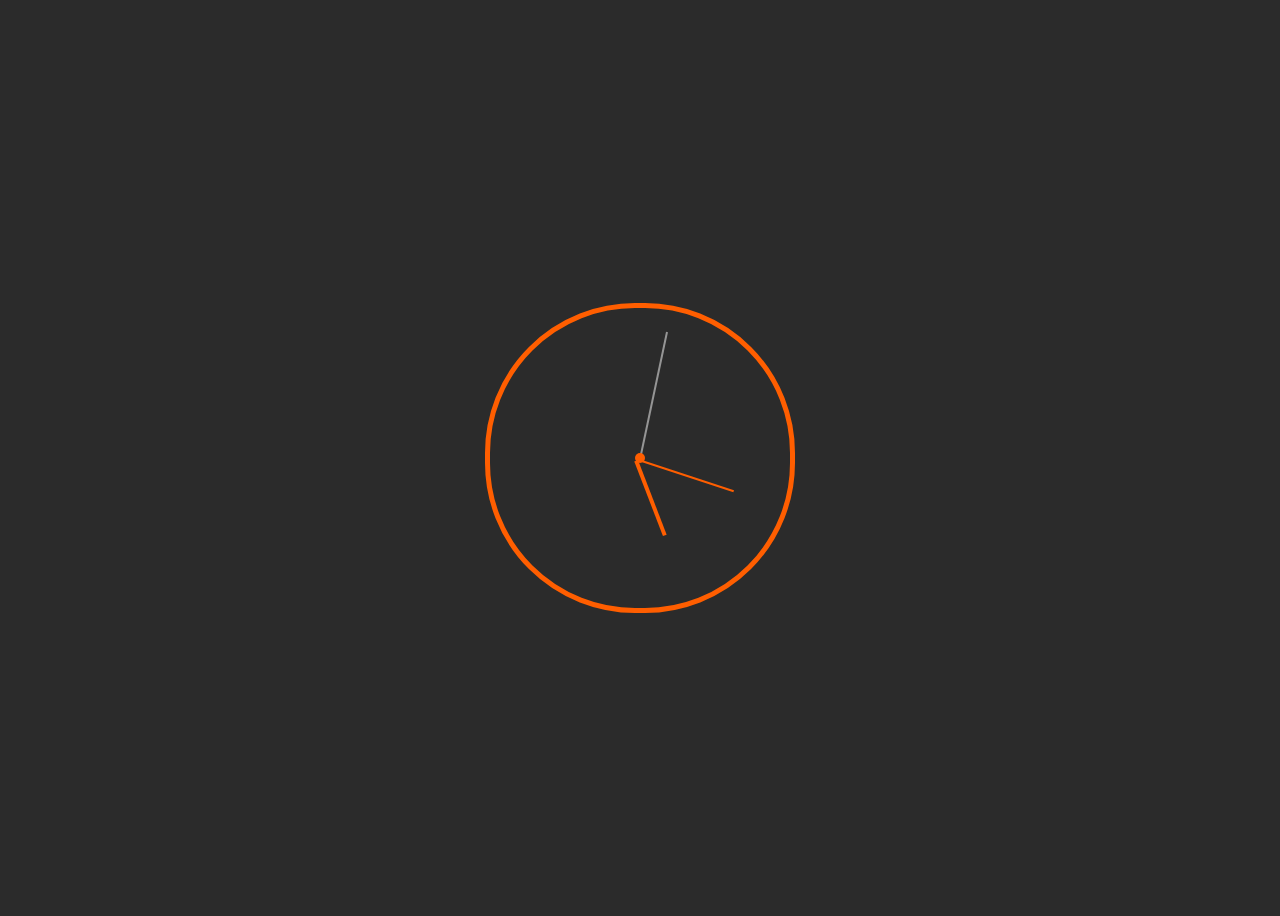
<file: analog-clock/index.html>
<!DOCTYPE html>
<html lang="en">
  <head>
    <meta charset="UTF-8" />
    <meta http-equiv="X-UA-Compatible" content="IE=edge" />
    <meta name="viewport" content="width=device-width, initial-scale=1.0" />
    <title>Analog Clock</title>
    <link rel="stylesheet" href="style.css" />
  </head>
  <body>
    <div class="clock">
      <div id="seconds-hand"></div>
      <div id="minutes-hand"></div>
      <div id="hours-hand"></div>
      <div id="center"></div>
    </div>

    <script src="script.js"></script>
  </body>
</html>
</file>
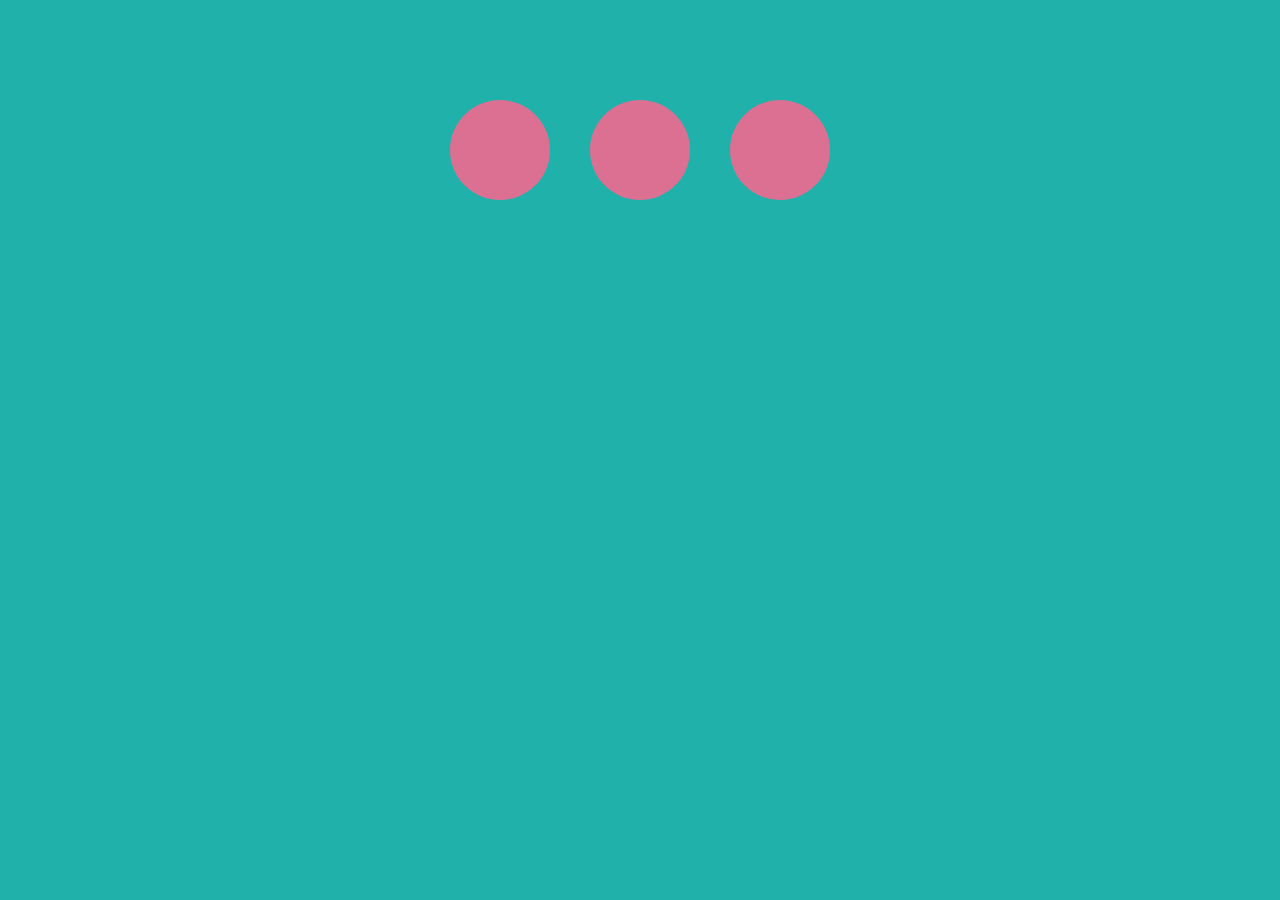
<file: balls/index.html>
<!DOCTYPE html>
<html lang="en">
  <head>
    <link rel="stylesheet" href="src/style.css" />
    <meta charset="UTF-8" />
    <meta http-equiv="X-UA-Compatible" content="IE=edge" />
    <meta name="viewport" content="width=device-width, initial-scale=1.0" />
    <title>Balls</title>
  </head>
  <body>
    <div class="ball"></div>
    <div class="ball"></div>
    <div class="ball"></div>
    <script src="src/index.js"></script>
  </body>
</html>
</file>
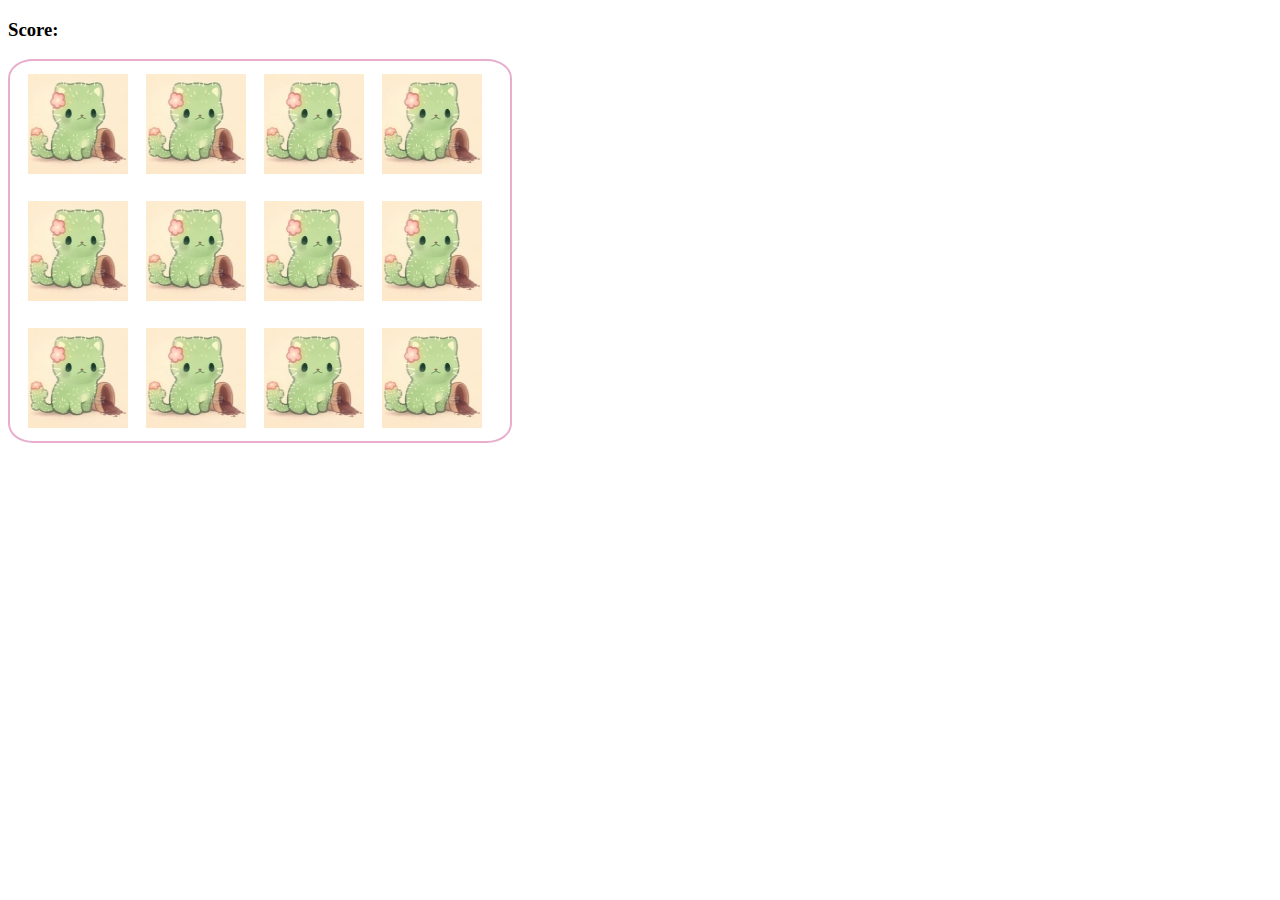
<file: bigProject/index.html>
<!DOCTYPE html>
<html lang="en">
  <head>
    <meta charset="UTF-8" />
    <link rel="stylesheet" href="./src/style.css" />
    <script src="/bigProject/src/index.js"></script>
    <meta http-equiv="X-UA-Compatible" content="IE=edge" />
    <meta name="viewport" content="width=device-width, initial-scale=1.0" />
    <title>Little Game</title>
  </head>
  <body>
    <h3>Score:<span id="result"></span></h3>
    <div class="grid"></div>
  </body>
</html>
</file>
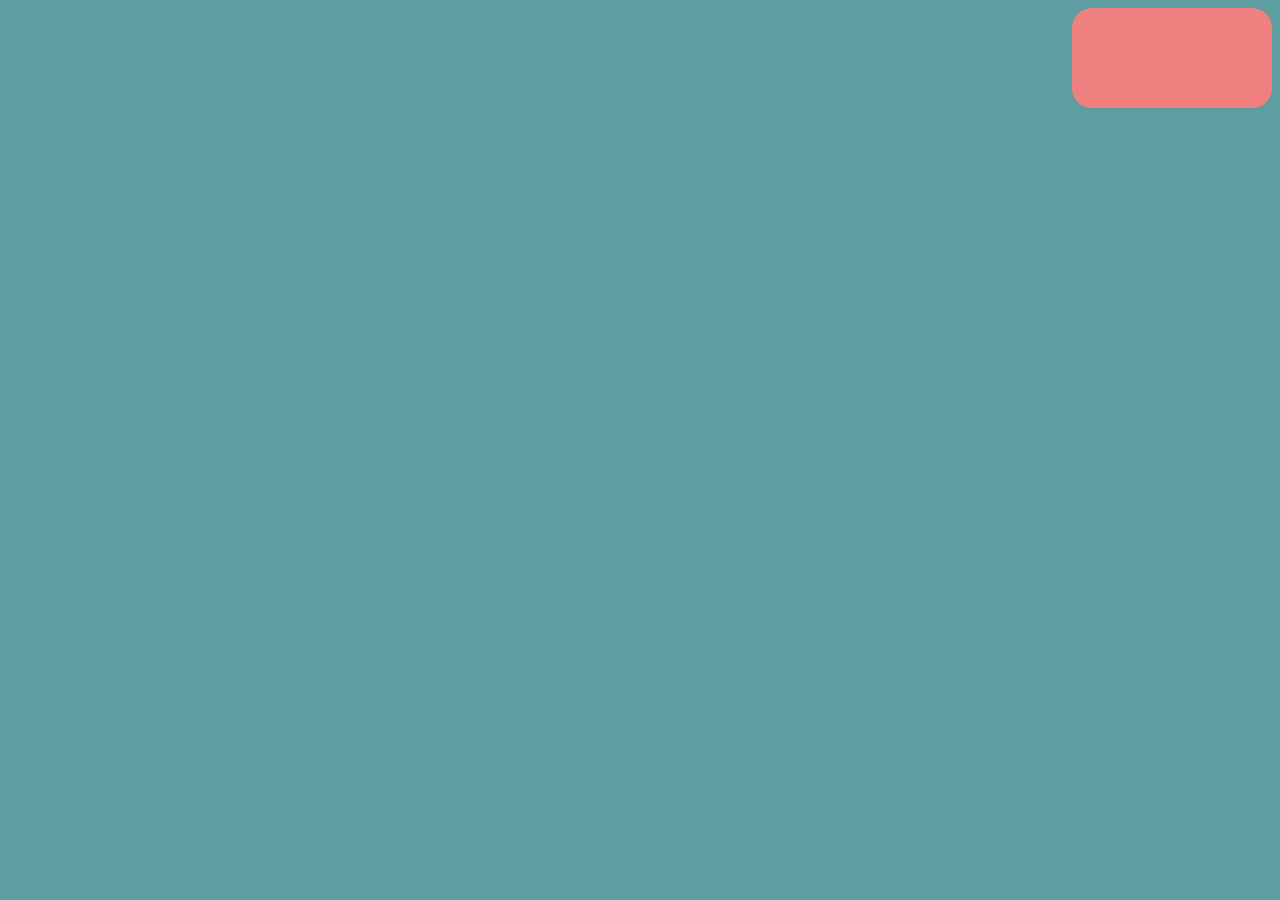
<file: challenges/index.html>
<!DOCTYPE html>
<html lang="en">
  <head>
    <link rel="stylesheet" href="style.css" />
    <title Pop Quiz></title>
    <meta charset="utf-8" />
  </head>
  <body>
    <div class="child"></div>
  </body>
</html>
</file>
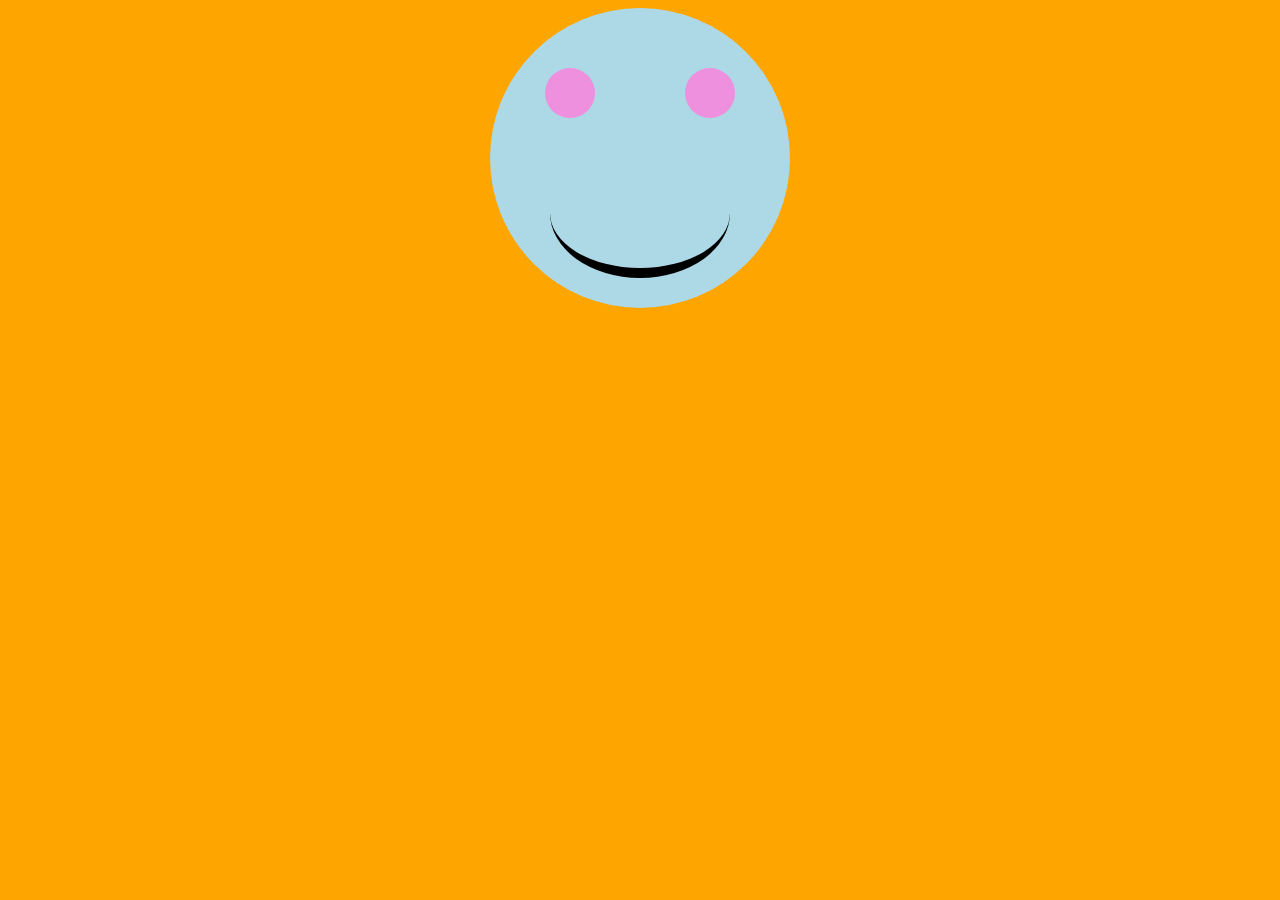
<file: EventListener/index.html>
<!DOCTYPE html>
<html lang="en">
  <head>
    <meta charset="UTF-8" />
    <link rel="stylesheet" href="src/style.css" />
    <meta http-equiv="X-UA-Compatible" content="IE=edge" />
    <meta name="viewport" content="width=device-width, initial-scale=1.0" />
    <title>Event Listener</title>
  </head>
  <body>
    <div class="circle">
      <div class="eye-container">
        <div class="eye"></div>
        <div class="eye"></div>
      </div>
      <div class="smile" id="smiley"></div>
    </div>
  </body>
  <script src="src/index.js"></script>
</html>
</file>
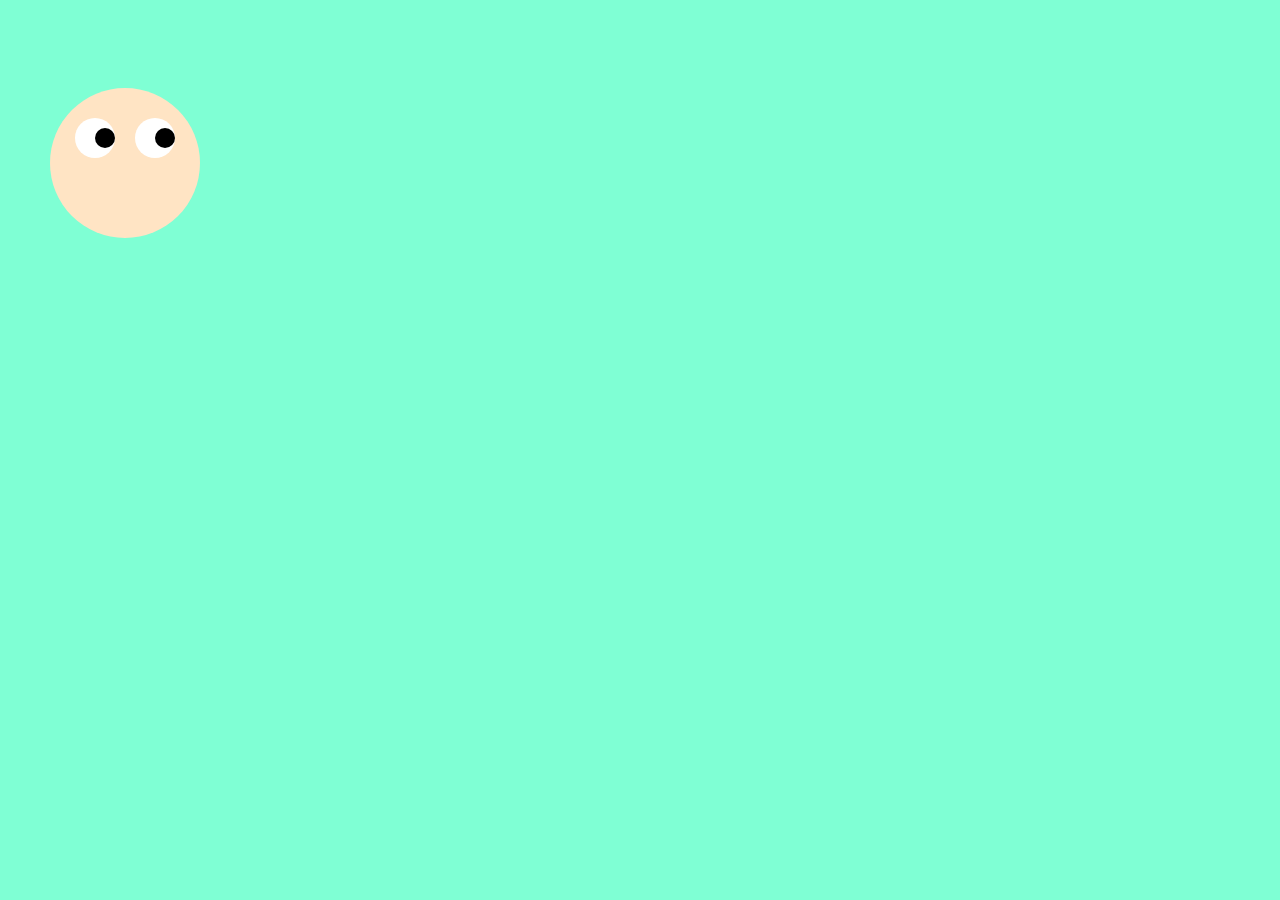
<file: movingBob/index.html>
<!DOCTYPE html>
<html lang="en" dir="ltr">
  <head>
    <meta charset="utf-8" />
    <link rel="stylesheet" href="src/style.css" />
    <title>Parcel Sandbox</title>
  </head>
  <body>
    <div class="face">
      <div class="eye-container">
        <div class="eye">
          <div class="pupil"></div>
        </div>
        <div class="eye">
          <div class="pupil"></div>
        </div>
      </div>
    </div>
    <script src="src/index.js"></script>
  </body>
</html>
</file>
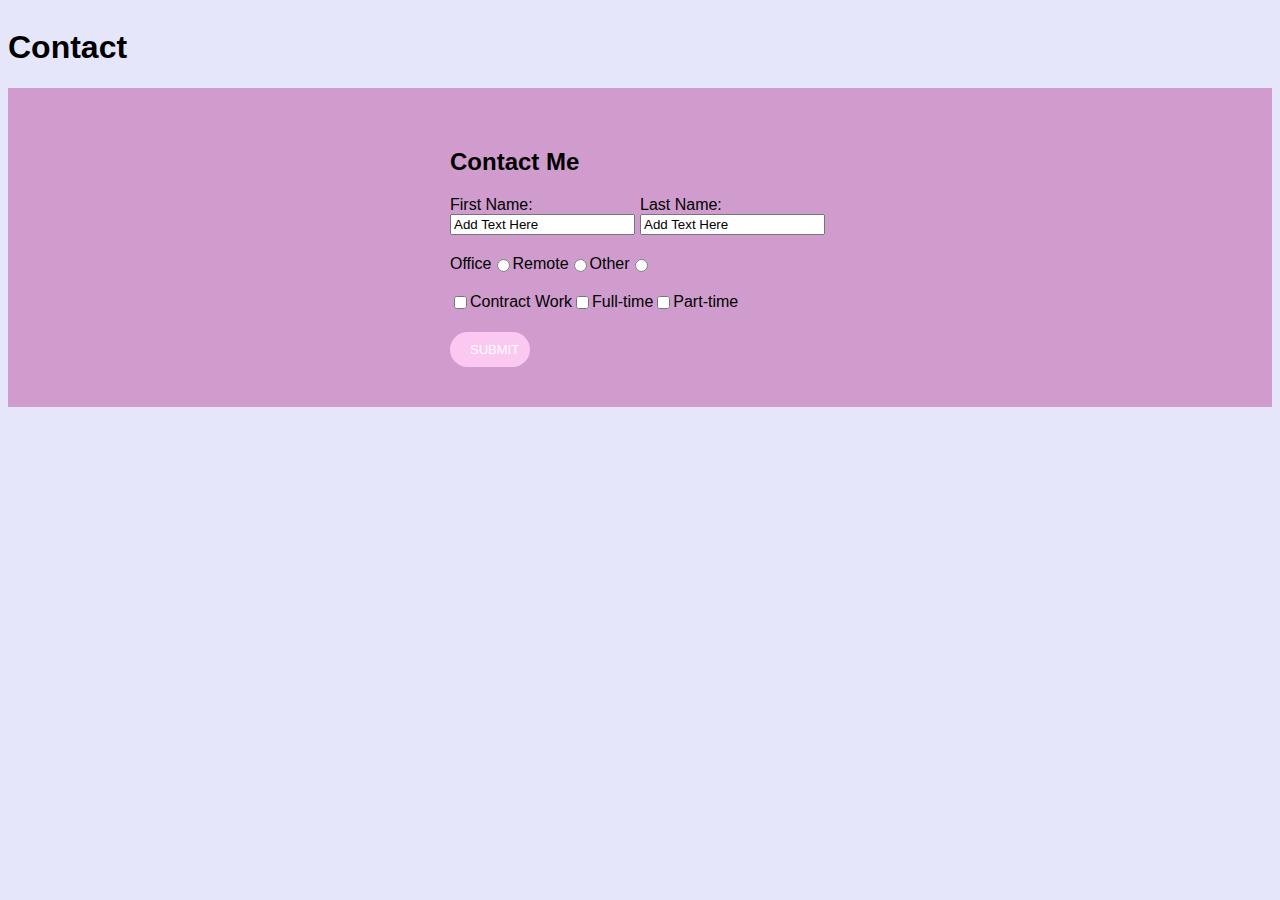
<file: Project-1/pages/contact.html>
<!DOCTYPE html>
<html lang="en">
  <head>
    <link rel="stylesheet" href="../style.css">
  </link>
    <meta charset="UTF-8" />
    <meta http-equiv="X-UA-Compatible" content="IE=edge" />
    <meta name="viewport" content="width=device-width, initial-scale=1.0" />
    <title>Contact</title>
  </head>
  <body>
    <h1>Contact</h1>
    <section>
      <form>
        <h2>Contact Me</h2>
        <div class="input-section">
          <div class="input-group">
        <label for="first-name">First Name:</label>
        <input type="text" id="first-name" name="first-name" value="Add Text Here"></input>
        </div>
        <div class="input-group">
        <label for="Last-name">Last Name:</label>
        <input type="text" id="Last-name" name="Last-name" value="Add Text Here"></input>
        </div>
        
        </div>
        <div class="input-section">
        <label for="office">Office</label>
        <input type="radio" id="office" name="office" value="office"></input>
       
        <label for="remote">Remote</label> 
        <input type="radio" id="remote" name="remote" value="remote"></input>

        <label for="other">Other</label> 
        <input type="radio" id="other" name="other" value="other"></input>
        </div>
        <div class="input-section">

        <input type="checkbox" id="contract" name="contract" value="contract"></input>
        <label for="contract">Contract Work</label>

        <input type="checkbox" id="full-time" name="full-time" value="full-time"></input>
        <label for="full-time">Full-time</label>

        <input type="checkbox" id="part-time" name="part-time" value="part-time"></input>
        <label for="part-time">Part-time</label>
        </div>

        <input class='button-submit'type="submit" value="submit"></input>

      </form>
    </section>
  </body>
</html>
</file>
<file: analog-clock/style.css>
body {
  display: flex;
  justify-content: center;
  align-items: center;
  height: 100vh;
  background-color: rgb(43, 43, 43);
}
.clock {
  height: 300px;
  width: 300px;
  border-radius: 150px;
  border: solid 5px rgb(255, 94, 0);
  position: absolute;
}
#seconds-hand {
  position: absolute;
  height: 130px;
  width: 2px;
  background-color: rgb(255, 255, 255);
  left: 149px;
  bottom: 149px;
  opacity: 50%;
  transform-origin: 0 100%;
}
#minutes-hand {
  position: absolute;
  height: 100px;
  width: 2px;
  background-color: rgb(255, 94, 0);
  left: 149px;
  bottom: 149px;
  transform-origin: 0 100%;
}
#hours-hand {
  position: absolute;
  height: 80px;
  width: 4px;
  background-color: rgb(255, 94, 0);
  left: 148px;
  bottom: 148px;
  transform-origin: 0 100%;
}
#center {
  height: 10px;
  width: 10px;
  border-radius: 20px;
  background-color: rgb(255, 94, 0);
  position: absolute;
  left: 145px;
  bottom: 145px;
}
</file>
<file: balls/src/style.css>
body {
  font-family: sans-serif;
  background-color: lightseagreen;
  display: flex;
  justify-content: center;
  margin-top: 80px;
}
.ball {
  background-color: palevioletred;
  height: 100px;
  width: 100px;
  border-radius: 50px;
  margin: 20px;
}
</file>
<file: bigProject/src/style.css>
.grid {
  width: 500px;
  height: 380px;
  border: solid rgb(233, 173, 206) 2px;
  border-radius: 5%;
}
img {
  width: 100px;
  height: 100px;
  margin-top: 13px;
  margin-left: 18px;
  margin-bottom: 10px;
  /* margin-right: 20px; */
}
</file>
<file: challenges/style.css>
/*body {
  background-color: lightcoral;
}
.circle {
  background-color: lightseagreen;
  width: 100px;
  height: 100px;
  border-radius: 50px;
}
*/
body {
  background-color: cadetblue;
  display: flex;
  justify-content: flex-end;
}
.child {
  background-color: lightcoral;
  width: 200px;
  height: 100px;
  border-radius: 20px;
}
</file>
<file: EventListener/src/style.css>
body {
  background-color: orange;
  display: flex;
  justify-content: center;
  align-content: center;
}
.circle {
  position: absolute;
  justify-content: center;
  align-items: center;
  background-color: lightblue;
  width: 300px;
  height: 300px;
  border-radius: 150px;
}
.eye-container {
  display: flex;
  flex-direction: row;
  margin-left: 10px;
  margin-top: 15px;
}
.eye {
  width: 50px;
  height: 50px;
  border-radius: 25px;
  background-color: rgb(238, 144, 222);
  margin: 45px;
}

.smile {
  /* width: 100px;
  height: 100px;
  background-color: rgb(238, 144, 222); */
  border-radius: 100%;
  position: absolute;
  left: 20%;
  width: 60%;
  height: 40%;
  background-color: lightblue;
  border-bottom: solid 10px #000;
  bottom: 30px;
}
</file>
<file: movingBob/src/style.css>
body {
  background-color: aquamarine;
  display: flex;
  justify-content: center;
}

.face {
  position: absolute;
  background-color: bisque;
  height: 150px;
  width: 150px;
  border-radius: 75px;
  margin-left: 50px;
  margin-top: 80px;
  left: 0;
}

.eye-container {
  display: flex;
  flex-direction: row;
  padding-left: 15px;
  margin-top: 20px;
}

.eye {
  background-color: white;
  height: 40px;
  width: 40px;
  border-radius: 20px;
  margin: 10px;
}

.pupil {
  background-color: black;
  height: 20px;
  width: 20px;
  border-radius: 10px;
  margin: 10px 0px 10px 20px;
}
</file>
<file: Project-1/style.css>
body {
  display: flex;
  flex-direction: column;
  font-family: "Poppins", sans-serif;
  background-color: #e6e6fa;
}
nav {
  width: 100%;
  height: 50px;
  display: flex;
  justify-content: space-between;
  align-items: center;
  margin-bottom: 20px;
}
.nav-bar {
  display: flex;
  justify-content: flex-end;
  list-style-type: none;
  text-transform: uppercase;
  font-size: 15px;
  order: 1;
}
li {
  margin: 15px 5px;
}
.logo {
  height: 90px;
  margin: 70px 10px 5px 10px;
  order: -1;
  mix-blend-mode: multiply;
  filter: contrast(1);
}
section {
  width: 100%;
  background-color: #cf9ccd;
  display: flex;
  justify-content: center;
  align-items: center;
  padding: 40px 0 0 0;
}

.about-me {
  width: 300px;
  margin: 5px;
  display: flex;
  justify-content: space-evenly;
  filter: drop-shadow(-20px 20px 40px rgb(179, 72, 179));
}
.info {
  max-width: 300px;
  margin: 30px;
}

#main {
  box-shadow: 10px 10px 5px white;
}

.hero {
  width: 100%;
  /* background-color: lavender; */
  display: flex;
  justify-content: center;
  flex-wrap: wrap;
}
.hero-info {
  /* background-color: rgb(255, 255, 255); */
  margin: 30px;
  max-width: 500px;
}
.hero-image {
  height: 300px;
  width: 300px;
  margin: 30px;
  border-radius: 300px;
  float: right;
  filter: drop-shadow(20px 20px 40px #a1a1af);
}
@media only screen and (max-width: 600px) {
  .hero-info {
    max-width: 800px;
  }
  .hero-image {
    visibility: hidden;
    height: 0px;
  }
}
.styled-break {
  width: 30;
  height: 5px;
  background-color: #a17df4;
  border-radius: 2.5px;
  margin: 30px 0 30px 0;
}

.avatar {
  width: 300px;
  border-radius: 300px;
}
#name {
  color: #bb7bbb;
  font-family: "Poppins", sans-serif;
  font-size: 40px;
}

.button {
  border: 0px;
  padding: 10px 20px;
  font-size: 13px;
  background-color: #cf9ccd;
  width: 80px;
  border-radius: 20px;
  color: white;
  text-transform: uppercase;
  text-align: center;
  /* width: 150px;
  text-align: center;
  line-height: 2.5;
  background-color: rgba(230, 230, 250, 1);
  text-shadow: 3px 3px 3px #ffffff;
  background-image: linear-gradient(
    to top left,
    rgba(0, 0, 0, 0.2),
    rgba(0, 0, 0, 0.2) 30%,
    rgba(0, 0, 0, 0)
  );
  box-shadow: inset 3px 3px 3px rgba(255, 255, 255, 0.6),
    inset -2px -2px 3px rgba(0, 0, 0, 0.6);
  border-radius: 10px; */
}
.button-submit {
  border: 0px;
  padding: 10px 20px;
  font-size: 13px;
  background-color: rgba(250, 200, 240, 1);
  width: 80px;
  border-radius: 20px;
  color: white;
  text-transform: uppercase;
  text-align: center;
}
.button-submit:hover {
  background-color: purple;
}
.button:hover {
  background-color: rgba(250, 200, 240, 1);
}

.button:active {
  box-shadow: inset -2px -2px 3px rgba(255, 255, 255, 0.6);
}
form {
  margin: 0 0 40px 0;
}
.input-section {
  margin: 20px 0;
  display: flex;
}
.input-group {
  display: flex;
  flex-direction: column;
  margin: 0 5px 0 0;
}
footer {
  font-family: "Poppins", sans-serif;
  display: flex;
  justify-content: center;
}

.far {
  margin: 3px;
}
a {
  text-decoration: none;
}
a:hover {
  color: #852885;
}
a:active {
  color: red;
}
</file>
